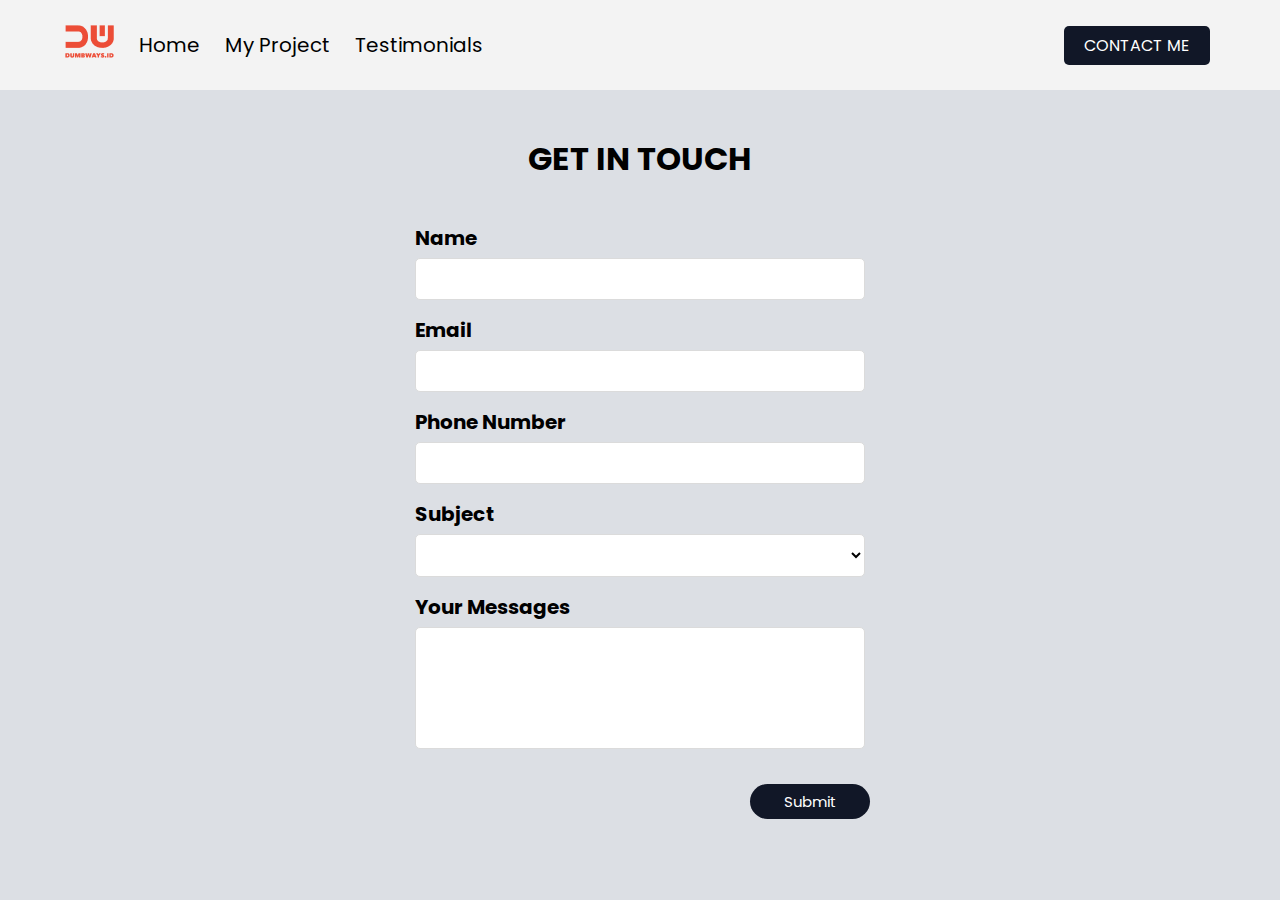
<file: contact.html>
<html>
  <head>
    <title>Contact Me</title>
    <meta name="viewport" content="width=device-width, initial-scale=1.0" />
      <link rel="stylesheet" href="css/style.css">
    <link rel="stylesheet" href="css/contact.css" />

    <link rel="icon" href="assets/img/logo.png" />
      <link
      rel="stylesheet"
      href="https://cdnjs.cloudflare.com/ajax/libs/font-awesome/6.4.0/css/all.min.css"
      integrity="sha512-iecdLmaskl7CVkqkXNQ/ZH/XLlvWZOJyj7Yy7tcenmpD1ypASozpmT/E0iPtmFIB46ZmdtAc9eNBvH0H/ZpiBw=="
      crossorigin="anonymous"
      referrerpolicy="no-referrer"
    />
  </head>
  <body>
    <nav>
      <div class="nav-left">
        <ul>
          <li><img src="assets/img/logo.png" alt="Dumbways_logo" /></li>
          <li class="item-collapse"><a href="index.html">Home</a></li>
          <li class="item-collapse"><a href="my-project.html">My Project</a></li>
           <li class="item-collapse">
            <a href="testimonials.html">Testimonials</a>
          </li>

        </ul>
      </div>
      <div class="nav-right item-collapse" style="text-transform: uppercase;">
        <a href="contact.html">Contact Me</a>
      </div>
       <div class="nav-right" id="barsmenu">
        <button
          style="background-color: transparent; border: none; cursor: pointer"
          onclick="openHamburger()"
        >
          <i class="fa-2x fa-solid fa-bars"></i>
        </button>
      </div>
    </nav>

      <div class="hamburger-nav-container" id="hamburger-nav-container">
      <a href="index.html">Home</a>
      <a href="my-project.html">My Project</a>
      <a href="testimonials.html">Testimonials</a>
      <div class="contact-nav">
        <a
          href="contact.html"
          class="contact-navbar-active"
          style="
            background-color: #111726;
            height: 10px;
            width: 100px;
            border-radius: 7px;
            text-align: center;
            margin: auto;
            color: white;
          "
          >Contact Me</a
        >
      </div>
    </div>

    <form>
      <div>
        <h1>GET IN TOUCH</h2>
      </div>

      <div>
        <label for="input-name">Name</label>
        <input id="input-name" height="100" type="text" required />
      </div>
      <div>
        <label for="input-email">Email</label>
        <input id="input-email" type="email" required />
      </div>
      <div>
        <label for="input-phone">Phone Number</label>
        <input id="input-phone" type="number" required />
      </div>
      <div>
        <label for="input-subject">Subject</label>
        <select id="input-subject">
          <option value="" hidden></option>
          <option>Frontend</option>
          <option>Backend</option>
          <option>Fullstack</option>
        </select>
      </div>
      <div>
        <label for="input-message">Your Messages</label>
        <textarea id="input-message" cols="10" rows="5"></textarea>
      </div>
      <div>
        <button type="button" onclick="submitData()">Submit</button>
      </div>
    </form>
    <script type="text/javascript" src="js/contact.js"></script>
    <script type="text/javascript" src="js/index.js"></script>
  </body>
</html>
</file>
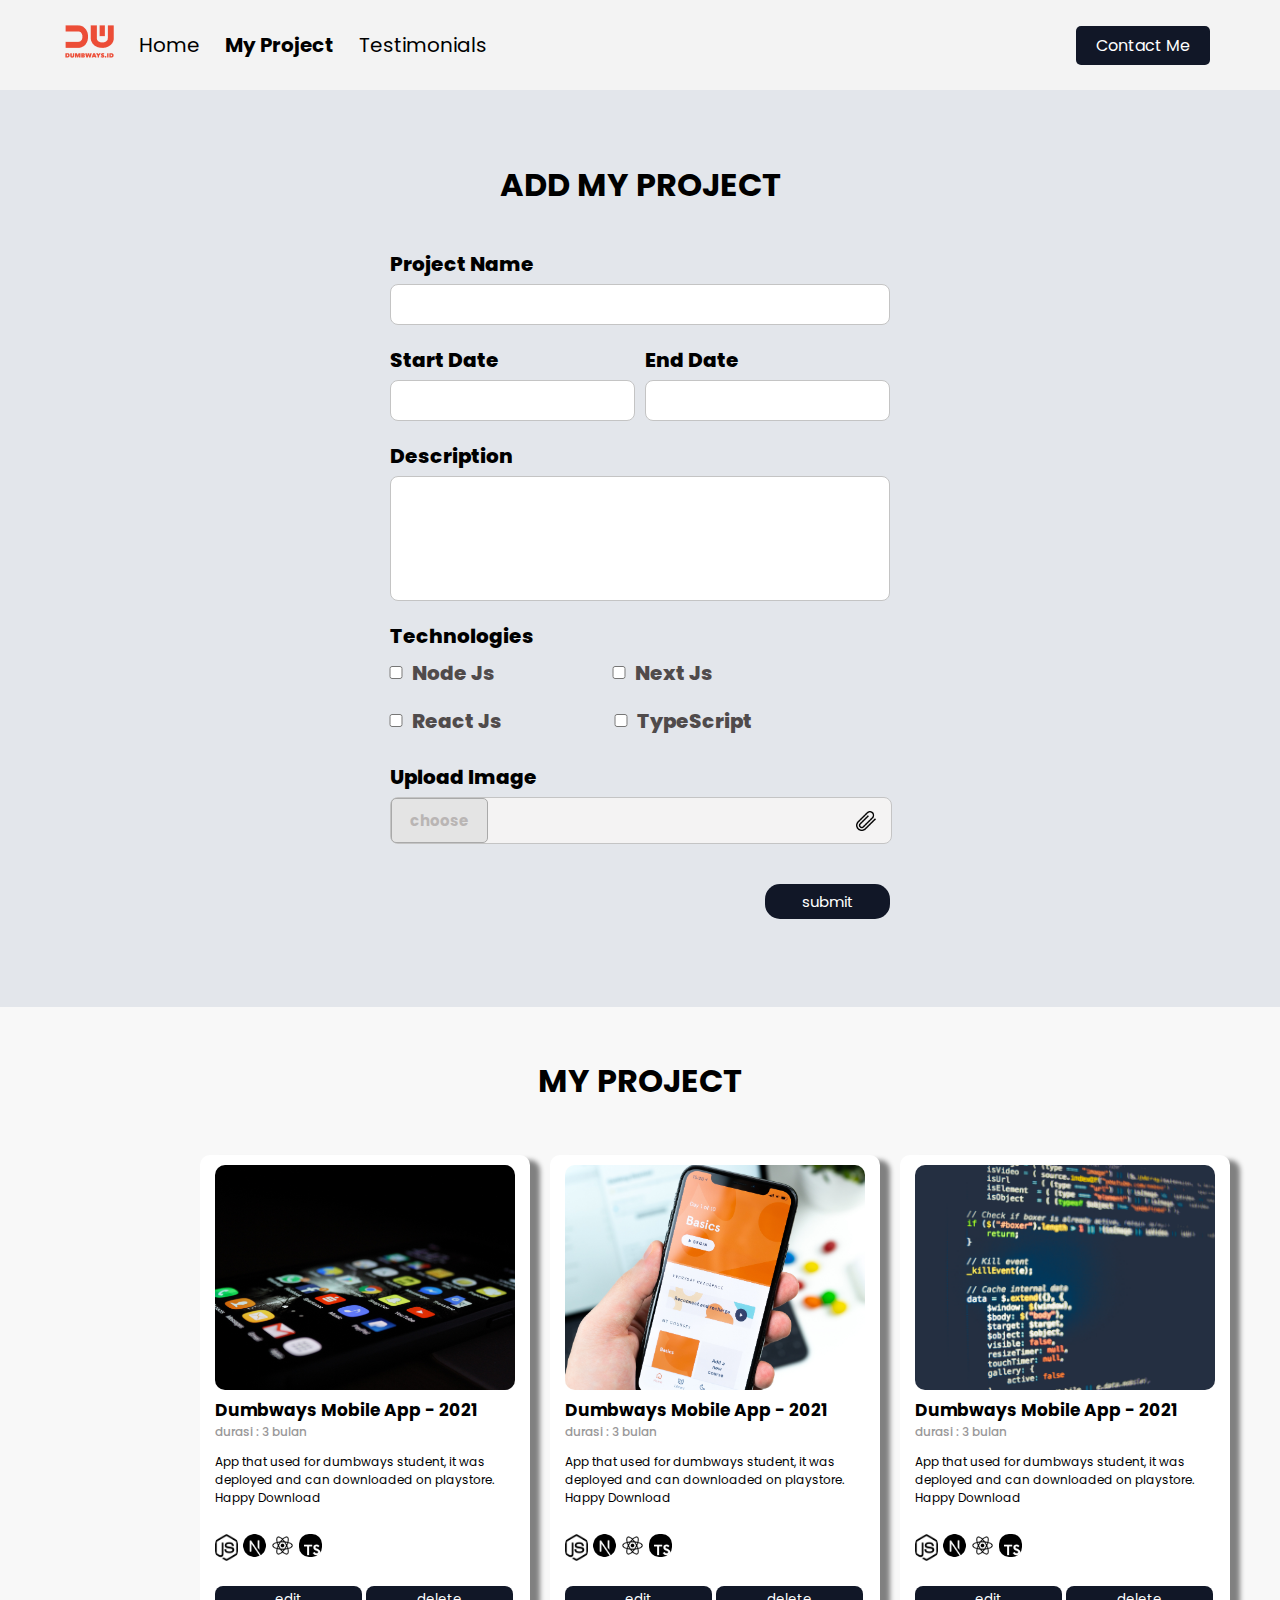
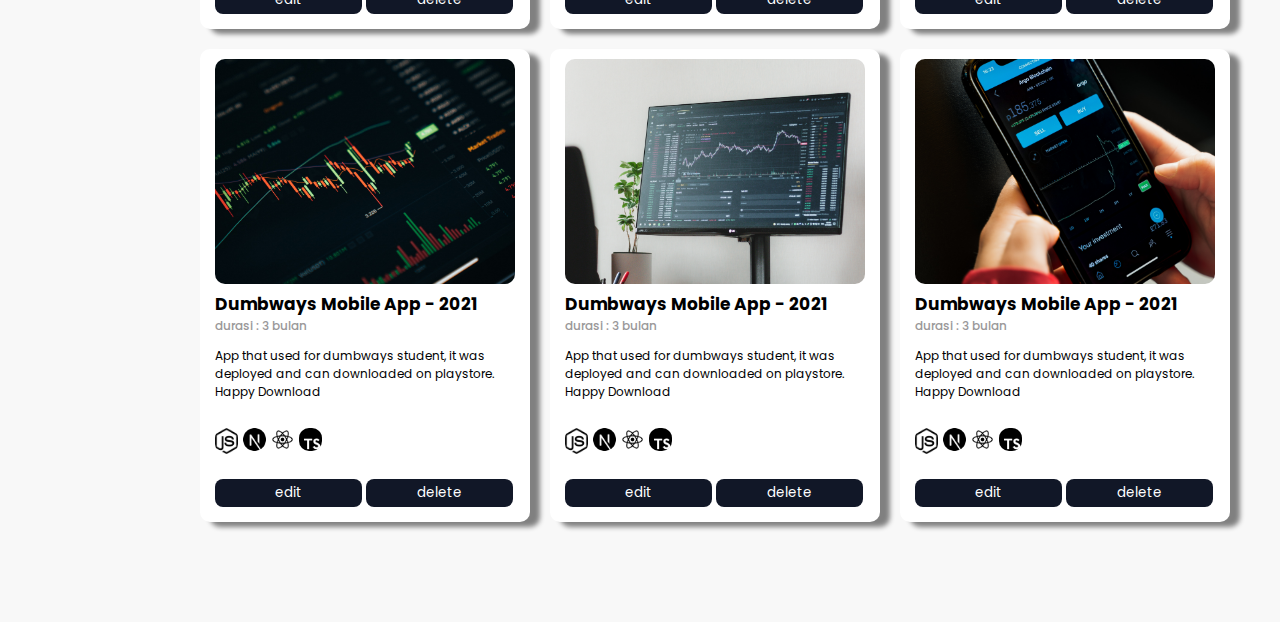
<file: my-project.html>
<html>
  <head>
    <title>My Project</title>
    <meta name="viewport" content="width=device-width, initial-scale=1.0" />
    <link rel="stylesheet" href="css/style.css" />
    <link rel="stylesheet" href="css/my-project.css" />
    <link
      rel="stylesheet"
      href="https://cdnjs.cloudflare.com/ajax/libs/font-awesome/6.4.0/css/all.min.css"
      integrity="sha512-iecdLmaskl7CVkqkXNQ/ZH/XLlvWZOJyj7Yy7tcenmpD1ypASozpmT/E0iPtmFIB46ZmdtAc9eNBvH0H/ZpiBw=="
      crossorigin="anonymous"
      referrerpolicy="no-referrer"
    />
    <link rel="icon" href="assets/img/logo.png" />
  </head>
  <body>
    <nav>
      <div class="nav-left">
        <ul>
          <li><img src="assets/img/logo.png" alt="Dumbways_logo" /></li>
          <li class="item-collapse"><a href="index.html">Home</a></li>
          <li class="item-collapse">
            <a class="active" href="my-project.html">My Project</a>
          </li>
          <li class="item-collapse">
            <a href="testimonials.html">Testimonials</a>
          </li>
        </ul>
      </div>
      <div class="nav-right item-collapse">
        <a href="contact.html">Contact Me</a>
      </div>
      <div class="nav-right" id="barsmenu">
        <button
          style="background-color: transparent; border: none; cursor: pointer"
          onclick="openHamburger()"
        >
          <i class="fa-2x fa-solid fa-bars"></i>
        </button>
      </div>
    </nav>

    <div class="hamburger-nav-container" id="hamburger-nav-container">
      <a href="index.html">Home</a>
      <a href="my-project.html" class="hamburger-active">My Project</a>
      <a href="testimonials.html">Testimonials</a>
      <div class="contact-nav">
        <a
          href="contact.html"
          class="contact-nav"
          style="
            background-color: #111726;
            height: 10px;
            width: 90px;
            border-radius: 7px;
            text-align: center;
            margin: auto;
          "
          >Contact Me</a
        >
      </div>
    </div>

    <div class="project">
      <div class="project-form">
        <div class="form-container">
          <form onsubmit="addProject(event)">
            <h1>ADD MY PROJECT</h1>
            <div class="container-project-name">
              <label for="input-project-name">Project Name</label>
              <input type="text" id="input-project-name" />
            </div>
            <div class="container-date">
              <div class="start-date">
                <label for="input-project-start-date">Start Date</label>
                <input
                  type="text"
                  id="input-project-start-date"
                  onfocus="(this.type='date')"
                />
              </div>
              <div class="end-date">
                <label for="input-project-end-date">End Date</label>
                <input
                  type="text"
                  id="input-project-end-date"
                  onfocus="(this.type='date')"
                />
              </div>
            </div>
            <div>
              <label for="input-project-description">Description</label>
              <textarea id="input-project-description"></textarea>
            </div>
            <div class="container-input-checkbox">
              <label>Technologies</label>
              <div class="input-checkbox">
                <div class="checkbox-a">
                  <div class="input-node">
                    <input type="checkbox" id="tech1" value="Node Js" />
                  </div>
                  <div>
                    <label for="tech1" id="label-tech-1">Node Js</label>
                  </div>
                  <div class="input-next">
                    <input type="checkbox" id="tech2" value="Next Js" />
                  </div>
                  <div>
                    <label for="tech2">Next Js</label>
                  </div>
                </div>
                <div class="checkbox-b">
                  <div class="input-react">
                    <input type="checkbox" id="tech3" value="React Js" />
                  </div>
                  <div>
                    <label for="tech3">React Js</label>
                  </div>
                  <div class="input-typescript">
                    <input
                      type="checkbox"
                      class="test"
                      id="tech4"
                      value="TypeScript"
                    />
                  </div>
                  <div>
                    <label for="tech4">TypeScript</label>
                  </div>
                </div>
              </div>
            </div>
            <div class="container-input-image">
              <label>Upload Image</label>
              <div class="input-project-image-group">
                <label for="input-project-image">
                  <p>choose</p>
                  <img
                    src="assets/img/attach-paperclip-symbol.png"
                    alt="file"
                  />
                </label>
                <input type="file" id="input-project-image" hidden />
              </div>
            </div>
            <div class="button-group">
              <button onclick="formWajibIsi()">submit</button>
            </div>
          </form>
        </div>
      </div>

      <div id="contents" class="project-list">
        <h1>MY PROJECT</h1>
        <div class="project-list-item">
          <main class="grid" id="gridd">
            <article>
              <img
                class="img-project"
                src="assets/img/mobile.jpg"
                alt="gmbr-hp"
              />
              <div class="content">
                <h5>
                  <a href="project-detail.html" target="_blank"
                    >Dumbways Mobile App - 2021</a
                  >
                </h5>
                <p class="detail-img">durasi : 3 bulan</p>
                <p class="caption">
                  App that used for dumbways student, it was deployed and can
                  downloaded on playstore. Happy Download
                </p>
                <div class="icon-linked-app">
                  <div class="nodejs">
                    <img
                      src="assets/img/Node JS.png"
                      alt="gambar-node"
                      class="gambar-node"
                    />
                  </div>
                  <div class="nextjs">
                    <img
                      src="assets/img/nextjs.png"
                      alt="gambar-next"
                      class="gambar-next"
                    />
                  </div>
                  <div class="reactjs">
                    <img
                      src="assets/img/reactjs.png"
                      alt="gambar-react"
                      class="gambar-react"
                    />
                  </div>
                  <div class="typescript">
                    <img
                      src="assets/img/ts.png"
                      alt="gambar-type"
                      class="gambar-type"
                    />
                  </div>
                </div>
                <div class="btn-group">
                  <button class="btn-edit">edit</button>
                  <button class="btn-delete">delete</button>
                </div>
              </div>
            </article>
            <article>
              <img
                class="img-project"
                src="assets/img/pict2.jpg"
                alt="gmbr-hp"
              />
              <div class="content">
                <h5>
                  <a href="project-detail.html" target="_blank"
                    >Dumbways Mobile App - 2021</a
                  >
                </h5>
                <p class="detail-img">durasi : 3 bulan</p>
                <p class="caption">
                  App that used for dumbways student, it was deployed and can
                  downloaded on playstore. Happy Download
                </p>
                <div class="icon-linked-app">
                  <div class="nodejs">
                    <img
                      src="assets/img/Node JS.png"
                      alt="gambar-node"
                      class="gambar-node"
                    />
                  </div>
                  <div class="nextjs">
                    <img
                      src="assets/img/nextjs.png"
                      alt="gambar-next"
                      class="gambar-next"
                    />
                  </div>
                  <div class="reactjs">
                    <img
                      src="assets/img/reactjs.png"
                      alt="gambar-react"
                      class="gambar-react"
                    />
                  </div>
                  <div class="typescript">
                    <img
                      src="assets/img/ts.png"
                      alt="gambar-type"
                      class="gambar-type"
                    />
                  </div>
                </div>
                <div class="btn-group">
                  <button class="btn-edit">edit</button>
                  <button class="btn-delete">delete</button>
                </div>
              </div>
            </article>
            <article>
              <img
                class="img-project"
                src="assets/img/code.jpg"
                alt="gmbr-hp"
              />
              <div class="content">
                <h5>
                  <a href="project-detail.html" target="_blank"
                    >Dumbways Mobile App - 2021</a
                  >
                </h5>
                <p class="detail-img">durasi : 3 bulan</p>
                <p class="caption">
                  App that used for dumbways student, it was deployed and can
                  downloaded on playstore. Happy Download
                </p>
                <div class="icon-linked-app">
                  <div class="nodejs">
                    <img
                      src="assets/img/Node JS.png"
                      alt="gambar-node"
                      class="gambar-node"
                    />
                  </div>
                  <div class="nextjs">
                    <img
                      src="assets/img/nextjs.png"
                      alt="gambar-next"
                      class="gambar-next"
                    />
                  </div>
                  <div class="reactjs">
                    <img
                      src="assets/img/reactjs.png"
                      alt="gambar-react"
                      class="gambar-react"
                    />
                  </div>
                  <div class="typescript">
                    <img
                      src="assets/img/ts.png"
                      alt="gambar-type"
                      class="gambar-type"
                    />
                  </div>
                </div>
                <div class="btn-group">
                  <button class="btn-edit">edit</button>
                  <button class="btn-delete">delete</button>
                </div>
              </div>
            </article>
            <article>
              <img class="img-project" src="assets/img/eth.jpg" alt="gmbr-hp" />
              <div class="content">
                <h5>
                  <a href="project-detail.html" target="_blank"
                    >Dumbways Mobile App - 2021</a
                  >
                </h5>
                <p class="detail-img">durasi : 3 bulan</p>
                <p class="caption">
                  App that used for dumbways student, it was deployed and can
                  downloaded on playstore. Happy Download
                </p>
                <div class="icon-linked-app">
                  <div class="nodejs">
                    <img
                      src="assets/img/Node JS.png"
                      alt="gambar-node"
                      class="gambar-node"
                    />
                  </div>
                  <div class="nextjs">
                    <img
                      src="assets/img/nextjs.png"
                      alt="gambar-next"
                      class="gambar-next"
                    />
                  </div>
                  <div class="reactjs">
                    <img
                      src="assets/img/reactjs.png"
                      alt="gambar-react"
                      class="gambar-react"
                    />
                  </div>
                  <div class="typescript">
                    <img
                      src="assets/img/ts.png"
                      alt="gambar-type"
                      class="gambar-type"
                    />
                  </div>
                </div>
              </div>
              <div class="btn-group">
                <button class="btn-edit">edit</button>
                <button class="btn-delete">delete</button>
              </div>
            </article>
            <article>
              <img
                class="img-project"
                src="assets/img/pict5.jpg"
                alt="gmbr-hp"
              />
              <div class="content">
                <h5>
                  <a href="project-detail.html" target="_blank"
                    >Dumbways Mobile App - 2021</a
                  >
                </h5>
                <p class="detail-img">durasi : 3 bulan</p>
                <p class="caption">
                  App that used for dumbways student, it was deployed and can
                  downloaded on playstore. Happy Download
                </p>
                <div class="icon-linked-app">
                  <div class="nodejs">
                    <img
                      src="assets/img/Node JS.png"
                      alt="gambar-node"
                      class="gambar-node"
                    />
                  </div>
                  <div class="nextjs">
                    <img
                      src="assets/img/nextjs.png"
                      alt="gambar-next"
                      class="gambar-next"
                    />
                  </div>
                  <div class="reactjs">
                    <img
                      src="assets/img/reactjs.png"
                      alt="gambar-react"
                      class="gambar-react"
                    />
                  </div>
                  <div class="typescript">
                    <img
                      src="assets/img/ts.png"
                      alt="gambar-type"
                      class="gambar-type"
                    />
                  </div>
                </div>
                <div class="btn-group">
                  <button class="btn-edit">edit</button>
                  <button class="btn-delete">delete</button>
                </div>
              </div>
            </article>
            <article>
              <img
                class="img-project"
                src="assets/img/pict6.jpg"
                alt="gmbr-hp"
              />
              <div class="content">
                <h5>
                  <a href="project-detail.html" target="_blank"
                    >Dumbways Mobile App - 2021</a
                  >
                </h5>
                <p class="detail-img">durasi : 3 bulan</p>
                <p class="caption">
                  App that used for dumbways student, it was deployed and can
                  downloaded on playstore. Happy Download
                </p>
                <div class="icon-linked-app">
                  <div class="nodejs">
                    <img
                      src="assets/img/Node JS.png"
                      alt="gambar-node"
                      class="gambar-node"
                    />
                  </div>
                  <div class="nextjs">
                    <img
                      src="assets/img/nextjs.png"
                      alt="gambar-next"
                      class="gambar-next"
                    />
                  </div>
                  <div class="reactjs">
                    <img
                      src="assets/img/reactjs.png"
                      alt="gambar-react"
                      class="gambar-react"
                    />
                  </div>
                  <div class="typescript">
                    <img
                      src="assets/img/ts.png"
                      alt="gambar-type"
                      class="gambar-type"
                    />
                  </div>
                </div>
                <div class="btn-group">
                  <button class="btn-edit">edit</button>
                  <button class="btn-delete">delete</button>
                </div>
              </div>
            </article>
          </main>
        </div>
      </div>
    </div>

    <script type="text/javascript" src="js/project.js"></script>
    <script type="text/javascript" src="js/index.js"></script>
  </body>
</html>
</file>
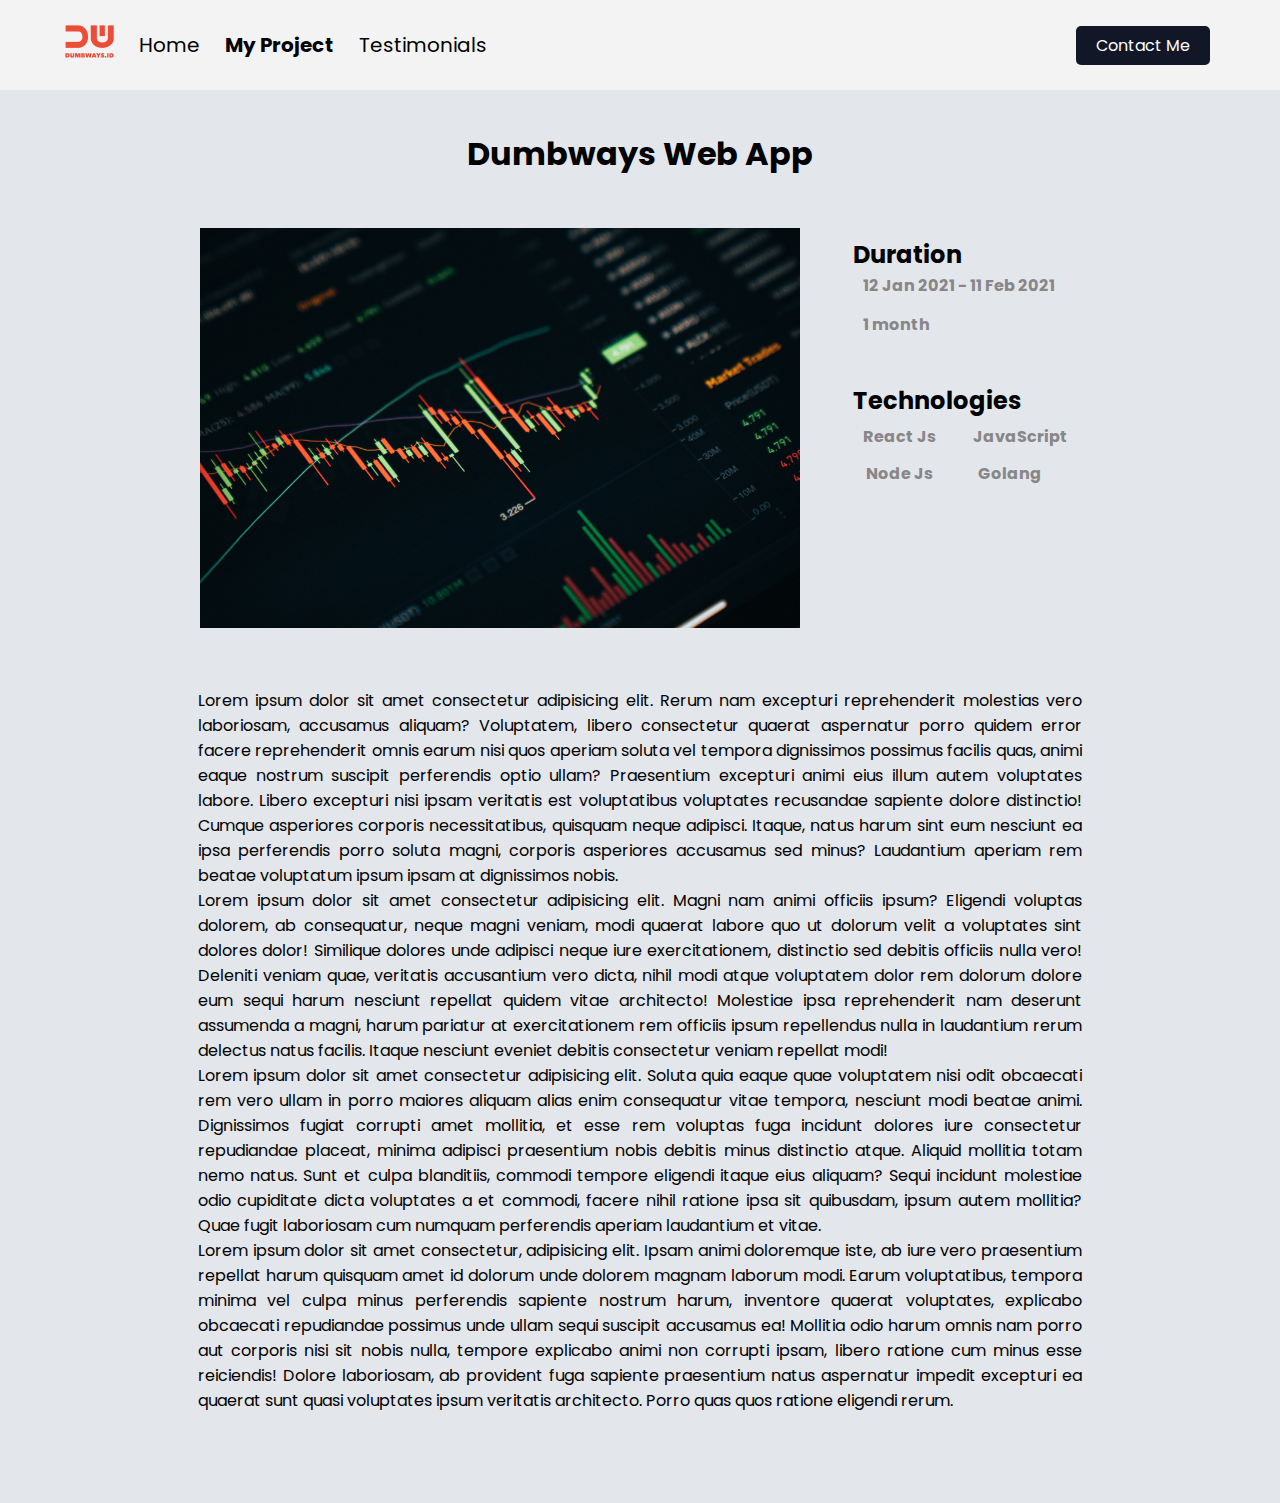
<file: project-detail.html>
<html>
  <head>
    <title>Project Detail</title>
    <meta name="viewport" content="width=device-width, initial-scale=1.0" />
    <link rel="stylesheet" href="css/my-project.css" />
    <link rel="stylesheet" href="css/style.css" />
    <link rel="stylesheet" href="css/project-detail.css" />
    <link
      rel="stylesheet"
      href="https://cdnjs.cloudflare.com/ajax/libs/font-awesome/6.4.0/css/all.min.css"
      integrity="sha512-iecdLmaskl7CVkqkXNQ/ZH/XLlvWZOJyj7Yy7tcenmpD1ypASozpmT/E0iPtmFIB46ZmdtAc9eNBvH0H/ZpiBw=="
      crossorigin="anonymous"
      referrerpolicy="no-referrer"
    />
    <link rel="icon" href="assets/img/logo.png" />
  </head>
  <body>
    <nav>
      <div class="nav-left">
        <ul>
          <li><img src="assets/img/logo.png" alt="Dumbways_logo" /></li>
          <li class="item-collapse"><a href="index.html">Home</a></li>
          <li class="item-collapse">
            <a class="active" href="my-project.html">My Project</a>
          </li>
          <li class="item-collapse">
            <a href="testimonials.html">Testimonials</a>
          </li>
        </ul>
      </div>
      <div class="nav-right item-collapse">
        <a href="contact.html">Contact Me</a>
      </div>
      <div class="nav-right" id="barsmenu">
        <button
          style="background-color: transparent; border: none; cursor: pointer"
          onclick="openHamburger()"
        >
          <i class="fa-2x fa-solid fa-bars"></i>
        </button>
      </div>
    </nav>

    <div class="hamburger-nav-container" id="hamburger-nav-container">
      <a href="index.html">Home</a>
      <a href="my-project.html" class="hamburger-active">My Project</a>
      <a href="testimonials.html">Testimonials</a>
      <div class="contact-nav">
        <a
          href="contact.html"
          class="contact-navbar-active"
          style="
            background-color: #111726;
            height: 10px;
            width: 100px;
            border-radius: 7px;
            text-align: center;
            margin: auto;
            color: white;
          "
          >Contact Me</a
        >
      </div>
    </div>

    <div class="project-detail">
      <div class="project-detail-container">
        <h1>Dumbways Web App</h1>
        <div class="detail-content">
          <div class="content-primary">
            <img src="assets/img/eth.jpg" alt="blog-detail" />
            <div class="sider">
              <table>
                <tr>
                  <th><h2>Duration</h2></th>
                </tr>
                <tr>
                  <td class="tanggal">
                    <i
                      class="fa-regular fa-calendar-days"
                      style="color: #000000"
                    ></i>
                    <div class="test1">12 Jan 2021 - 11 Feb 2021</div>
                  </td>
                </tr>
                <tr>
                  <td class="durasi">
                    <i class="fa-regular fa-clock" style="color: #000000"></i>
                    <div class="test2">1 month</div>
                  </td>
                </tr>
                <tr>
                  <th class="tech">
                    <h2>Technologies</h2>
                  </th>
                </tr>
                <tr class="baris1">
                  <td>
                    <i class="fa-brands fa-react" style="color: #000000"></i>
                    <div class="test3">React Js</div>
                  </td>
                  <td class="js">
                    <i
                      class="fa-brands fa-square-js"
                      style="color: #000000"
                    ></i>
                    <div class="test4">JavaScript</div>
                  </td>
                </tr>
                <tr class="baris2">
                  <td>
                    <i class="fa-brands fa-node-js" style="color: #000000"></i>
                    <div class="test5">Node Js</div>
                  </td>
                  <td class="go">
                    <i class="fa-brands fa-golang" style="color: #000000"></i>
                    <div class="test6">Golang</div>
                  </td>
                </tr>
              </table>
            </div>
          </div>
          <p>
            Lorem ipsum dolor sit amet consectetur adipisicing elit. Rerum nam
            excepturi reprehenderit molestias vero laboriosam, accusamus
            aliquam? Voluptatem, libero consectetur quaerat aspernatur porro
            quidem error facere reprehenderit omnis earum nisi quos aperiam
            soluta vel tempora dignissimos possimus facilis quas, animi eaque
            nostrum suscipit perferendis optio ullam? Praesentium excepturi
            animi eius illum autem voluptates labore. Libero excepturi nisi
            ipsam veritatis est voluptatibus voluptates recusandae sapiente
            dolore distinctio! Cumque asperiores corporis necessitatibus,
            quisquam neque adipisci. Itaque, natus harum sint eum nesciunt ea
            ipsa perferendis porro soluta magni, corporis asperiores accusamus
            sed minus? Laudantium aperiam rem beatae voluptatum ipsum ipsam at
            dignissimos nobis. <br />
            Lorem ipsum dolor sit amet consectetur adipisicing elit. Magni nam
            animi officiis ipsum? Eligendi voluptas dolorem, ab consequatur,
            neque magni veniam, modi quaerat labore quo ut dolorum velit a
            voluptates sint dolores dolor! Similique dolores unde adipisci neque
            iure exercitationem, distinctio sed debitis officiis nulla vero!
            Deleniti veniam quae, veritatis accusantium vero dicta, nihil modi
            atque voluptatem dolor rem dolorum dolore eum sequi harum nesciunt
            repellat quidem vitae architecto! Molestiae ipsa reprehenderit nam
            deserunt assumenda a magni, harum pariatur at exercitationem rem
            officiis ipsum repellendus nulla in laudantium rerum delectus natus
            facilis. Itaque nesciunt eveniet debitis consectetur veniam repellat
            modi! <br />
            Lorem ipsum dolor sit amet consectetur adipisicing elit. Soluta quia
            eaque quae voluptatem nisi odit obcaecati rem vero ullam in porro
            maiores aliquam alias enim consequatur vitae tempora, nesciunt modi
            beatae animi. Dignissimos fugiat corrupti amet mollitia, et esse rem
            voluptas fuga incidunt dolores iure consectetur repudiandae placeat,
            minima adipisci praesentium nobis debitis minus distinctio atque.
            Aliquid mollitia totam nemo natus. Sunt et culpa blanditiis, commodi
            tempore eligendi itaque eius aliquam? Sequi incidunt molestiae odio
            cupiditate dicta voluptates a et commodi, facere nihil ratione ipsa
            sit quibusdam, ipsum autem mollitia? Quae fugit laboriosam cum
            numquam perferendis aperiam laudantium et vitae. <br />
            Lorem ipsum dolor sit amet consectetur, adipisicing elit. Ipsam
            animi doloremque iste, ab iure vero praesentium repellat harum
            quisquam amet id dolorum unde dolorem magnam laborum modi. Earum
            voluptatibus, tempora minima vel culpa minus perferendis sapiente
            nostrum harum, inventore quaerat voluptates, explicabo obcaecati
            repudiandae possimus unde ullam sequi suscipit accusamus ea!
            Mollitia odio harum omnis nam porro aut corporis nisi sit nobis
            nulla, tempore explicabo animi non corrupti ipsam, libero ratione
            cum minus esse reiciendis! Dolore laboriosam, ab provident fuga
            sapiente praesentium natus aspernatur impedit excepturi ea quaerat
            sunt quasi voluptates ipsum veritatis architecto. Porro quas quos
            ratione eligendi rerum.
          </p>
        </div>
      </div>
    </div>
    <script type="text/javascript" src="js/index.js"></script>
  </body>
</html>
</file>
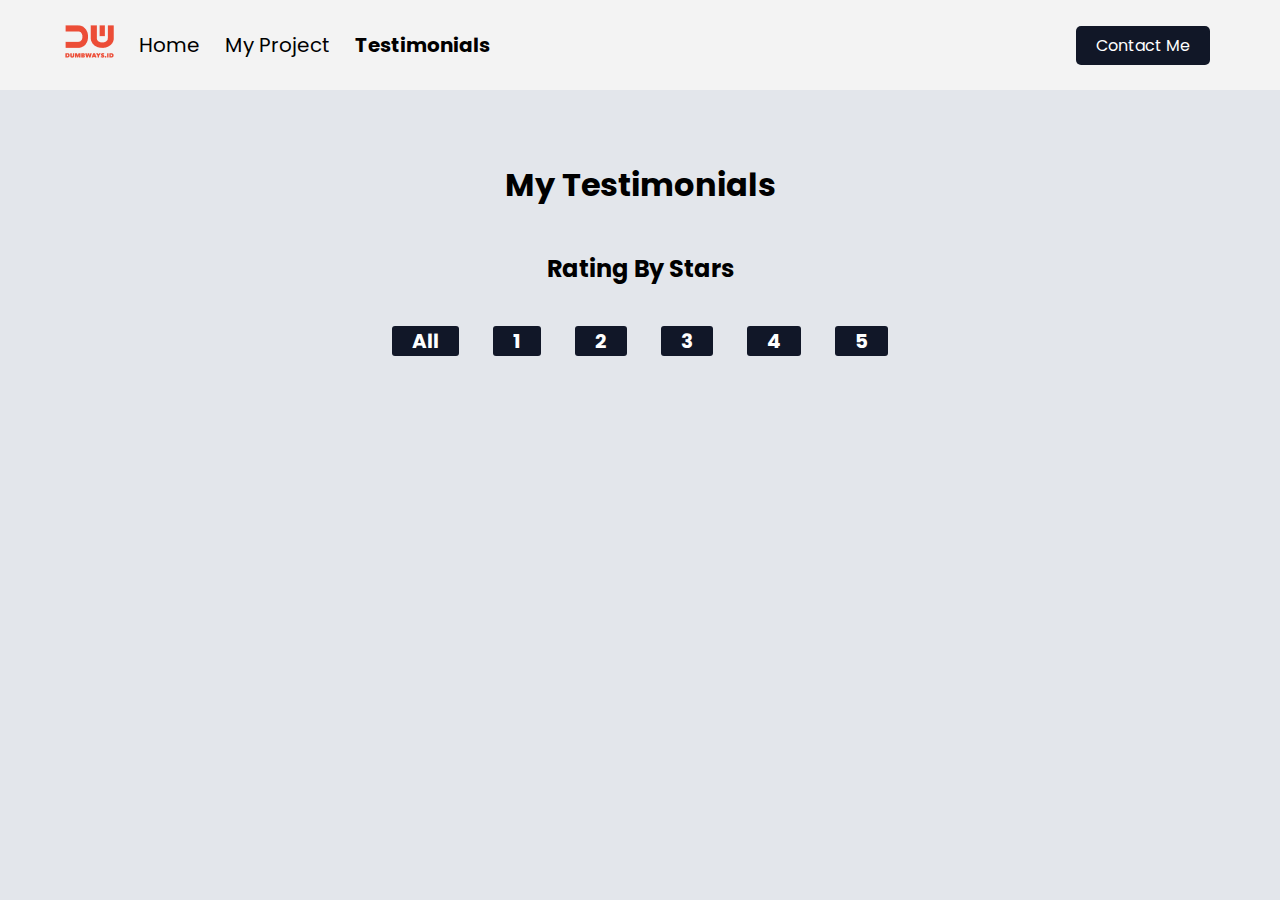
<file: testimonials.html>
<html>
  <head>
    <title>Testimonials</title>
    <meta name="viewport" content="width=device-width, initial-scale=1.0" />
    <link rel="stylesheet" href="css/style.css" />
    <link rel="stylesheet" href="css/testimonials.css" />
    <link
      rel="stylesheet"
      href="https://cdnjs.cloudflare.com/ajax/libs/font-awesome/6.4.0/css/all.min.css"
      integrity="sha512-iecdLmaskl7CVkqkXNQ/ZH/XLlvWZOJyj7Yy7tcenmpD1ypASozpmT/E0iPtmFIB46ZmdtAc9eNBvH0H/ZpiBw=="
      crossorigin="anonymous"
      referrerpolicy="no-referrer"
    />
    <link rel="icon" href="assets/img/logo.png" />
  </head>
  <body>
    <nav>
      <div class="nav-left">
        <ul>
          <li>
            <img src="assets/img/logo.png" alt="dumbways_logo" />
          </li>
          <li class="item-collapse">
            <a href="index.html">Home</a>
          </li>
          <li class="item-collapse">
            <a href="my-project.html">My Project</a>
          </li>
          <li class="item-collapse">
            <a class="active" href="testimonials.html">Testimonials</a>
          </li>
        </ul>
      </div>
      <div class="nav-right item-collapse">
        <a href="contact.html">Contact Me</a>
      </div>
      <div class="nav-right" id="barsmenu">
        <button
          style="background-color: transparent; border: none; cursor: pointer"
          onclick="openHamburger()"
        >
          <i class="fa-2x fa-solid fa-bars"></i>
        </button>
      </div>
    </nav>

    <div class="hamburger-nav-container" id="hamburger-nav-container">
      <a href="index.html">Home</a>
      <a href="my-project.html">My Project</a>
      <a href="testimonials.html" class="hamburger-active">Testimonials</a>
      <div class="contact-nav">
        <a
          href="contact.html"
          class="contact-nav"
          style="
            background-color: #111726;
            height: 10px;
            width: 90px;
            border-radius: 7px;
            text-align: center;
            margin: auto;
          "
          >Contact Me</a
        >
      </div>
    </div>

    <div class="container">
      <h1>My Testimonials</h1>
      <div class="container-rating">
        <h2>Rating By Stars</h2>
        <div class="rating">
          <button class="rating-btn" onclick="getAllTestimonials()">All</button>
          <button class="rating-btn" onclick="getFilteredTestimonials(1)">
            1 <i class="fa-solid fa-star"></i>
          </button>
          <button class="rating-btn" onclick="getFilteredTestimonials(2)">
            2 <i class="fa-solid fa-star"></i>
          </button>
          <button class="rating-btn" onclick="getFilteredTestimonials(3)">
            3 <i class="fa-solid fa-star"></i>
          </button>
          <button class="rating-btn" onclick="getFilteredTestimonials(4)">
            4 <i class="fa-solid fa-star"></i>
          </button>
          <button class="rating-btn" onclick="getFilteredTestimonials(5)">
            5 <i class="fa-solid fa-star"></i>
          </button>
        </div>
      </div>
      <section class="testimonials" id="testimonials">
        <!-- <div class="testimonial">
          <img
            src="assets/images/profile/profile.png"
            alt=""
            class="profile-testimonial"
          />
          <p class="quote">
            Lorem ipsum dolor sit amet, consectetur adipiscing elit. Nullam eget
            lectus eu libero venenatis gravida eget vel odio.
          </p>
          <p class="author">- Yehezkiel Reynaldi</p>
        </div>

        <div class="testimonial">
          <img
            src="assets/images/profile/profile.png"
            alt=""
            class="profile-testimonial"
          />
          <p class="quote">
            Lorem ipsum dolor sit amet, consectetur adipiscing elit. Nullam eget
            lectus eu libero venenatis gravida eget vel odio.
          </p>
          <p class="author">- Abel Dustin</p>
        </div>

        <div class="testimonial">
          <img
            src="assets/images/profile/profile.png"
            alt=""
            class="profile-testimonial"
          />
          <p class="quote">
            Lorem ipsum dolor sit amet, consectetur adipiscing elit. Nullam eget
            lectus eu libero venenatis gravida eget vel odio.
          </p>
          <p class="author">- Yehezkiel Reynaldi</p>
        </div> -->
      </section>
    </div>

    <script type="text/javascript" src="js/index.js"></script>
    <script type="text/javascript" src="js/ajax.js"></script>
  </body>
</html>
</file>
<file: css/style.css>
@import url('https://fonts.googleapis.com/css2?family=Poppins&display=swap');

* {
    text-decoration: none;
    font-family: 'Poppins', sans-serif;

}

body {
    margin: 0;
    padding: 0;
    background-color: #e3e6eb;;
}

nav {
    background-color: #f3f3f3;
    display: flex;
    align-items: center;
    /* Rata Atas bawah*/
    /* justify-content: center; Rata Kanan Kiri */
    height: 10vh;

}

nav ul {
    display: flex;
    list-style-type: none;
    align-items: center;
}

nav ul li {
    margin-right: 25px;
    font-size: 20px;
}

nav ul li a {
    color: black;
}

nav ul li .active {
    color: black;
    font-weight: bold;
}

/* nav ul li #active {
    color: aqua;
} */

.nav-left {
    /* Mengatur Lebarnya */
    flex: 50%;
    margin-left: 25px;
}

.nav-left a:hover {
    color: orangered;
}

.nav-right {
    flex: 50%;
    text-align: end;
    margin-right: 70px;
}

.nav-right a {
    background-color: #111727;
    padding: 8px 20px;
    color: white;
    border-radius: 5px;
}

.nav-right a:hover {
    background-color: orangered;
}

.container-card{
        width: 1300px;
        margin: 90px auto;
        padding: 0px;
        background-color: whitesmoke;
        border-radius: 5px;
        box-shadow: 0 0 15px #cecece;
        display: flex;
        justify-content: center;
        height: 80vh;
        align-items: center;
        margin-top: 80px;
}

section {
    display: flex;
    width: 80%;
}

.left {
    flex: 80%;
    font-size: 15px;
    margin-left : -90px;
    margin-top: 50px;
    margin-bottom : 0px
}

.left #judul {
    width: 90%;
    font-weight: bold;
    font-size: 30px;

}

.left #caption {
    width: 90%;
    text-align: justify;
}

.personal {
    display: flex;
    margin-top: 50px;
}

.button-contact {
    width: 115px;
    height: 35px;
    border-radius: 50px;
    background-color: #111727;
}

.button-contact a {
    text-decoration: none;
    color: white;
    text-align: center;
    display: flex;
    position: relative;
    left: 25px;
    top: 3px;
    font-size: 17px;
}

.button-contact:hover{
    background-color: orangered;
}

table .download-cv {
    text-decoration: none;
    color: #111727;
}

table .download-cv:hover {
    text-decoration: none;
    color: orangered;
}

.table-download{
    margin-top: 1px;
    margin-left: 20px;
}


table #icon-download {
    margin-top: -10px;
    margin-left: 7px;
    position: relative;
    top: 5px;
}

.social-media {
    display: flex;
    margin: 50px 0px 0px -20px;

}

.linkedin {
    font-size: 30px;
    width: 40px;
    height: 40px;
    text-align: center;
    margin-right: 20px;
    margin-left: 20px;
    text-decoration: none;
    border-radius: 100%;
    background-color: black;
    z-index: 1;
}

.linkedin:hover {
    box-shadow: 0 0 0 7px #0b65c3;
}

.instagram {
    font-size: 35px;
    width: 40px;
    height: 40px;
    text-align: center;
    margin-right: 20px;
    text-decoration: none;
    border-radius: 100%;
    background-color: #000000;
}

.instagram:hover {
    box-shadow: 0 0 0 7px #d03577;

/* #1872ea */
}

.facebook {
    font-size: 40px;
    width: 40px;
    height: 40px;
    text-align: center;
    margin-right: 20px;
    text-decoration: none;
    border-radius: 100%;
    background-color: #000000;
}

.facebook:hover {
    box-shadow: 0 0 0 7px #1872ea;
}

.twitter {
    font-size: 27px;
    width: 40px;
    height: 40px;
    text-align: center;
    margin-right: 20px;
    text-decoration: none;
    border-radius: 100%;
    background-color: #000000;
}

.twitter:hover {
    box-shadow: 0 0 0 7px #1c96e9;
}



.right {
        flex: 20%;
        font-size: 15px;
        margin-right: -90px;
        margin-top: 0px;
        margin-bottom: 0px;
}

.card-saya {
        width: 400px;
        border-radius: 10px;
        box-shadow: 0 0 15px #cecece;
}

.foto-saya {
        width: 100%;
        border-radius: 5px;
        height: 450px
}

#barsmenu {
    display: none;
}

.hamburger-nav-container {
    font-size: 15px;
    list-style-type: none;
    display: none;
}

.hamburger-nav-container a {
    color: black;
    text-decoration: none;
    background-color: #d3d3d3;
    display: flex;
    align-items: center;
    justify-content: center;
    padding: 10px;
}

.hamburger-nav-container .contact-nav {
    color: white;
    text-decoration: none;
    background-color: #d3d3d3;
    display: flex;
    align-items: center;
    justify-content: center;
    padding: 10px;
}

.hamburger-nav-container .hamburger-active {

    font-weight: bold;



}

@media only screen and (max-width: 900px) {

    .container-card {
        width: 90%;
        height: auto;
    }

    section {
        flex-direction: column;
        align-items: center;
        margin-top: -35px;
    }

        .left {
            flex-direction: column;
            align-items: center;

            margin: 40px 0px 10px 0px;
            flex: 100%;

        }



        .left #caption {
            font-size: 13px;
            width: 100%;
        }

    .right {
    flex: 100%;
    font-size: 15px;
    margin-right: 0px;
    margin-left: 0px;
    margin-top: 40px;
    margin-bottom: 20px
}

.card-saya {
    width: 225px;
    border-radius: 10px;
    box-shadow: 0 0 15px #cecece;

}

.foto-saya {
    width: 100%;
    border-radius: 5px;
    height: 280px
}

.card-saya h3 {
    font-size: 15px;
}

.card-saya p {
    font-size: 13px;
}

.hamburger-nav-container a:hover {
    background-color: orangered !important;
    color: white;
}

.hamburger-nav-container .contact-navbar:hover {
    background-color: orangered!important;
}

#barsmenu i:hover{
    color: orangered;
}

}

@media only screen and (max-width: 550px) {

    section .left h1 {
            font-size: 21px !important;
        }

    .personal .button-contact {
        width: 90px;
        height: 30px;
    }

        .personal .button-contact a {
        line-height: 25px;
        left:  17px;
        font-size: 15px;
        }

    .table-download {
        margin-left: 10px;
        font-size: 15px;
    }

    .social-media {
        margin-left: 20px;
    }

    .linkedin, .instagram, .facebook, .twitter {
            font-size: 25px;
            width: 30px;
            height: 30px;
            margin-right: 20px;
    }

    .social-media .fa-linkedin-in, .fa-instagram, .fa-twitter {
        top: 15px!important;
    }

    .social-media .fa-facebook-f {
        top: 20px!important;
    }

    .item-collapse {
        display: none;
    }

    #barsmenu {
        display: block;
    }
}
</file>
<file: css/contact.css>
@import url('https://fonts.googleapis.com/css2?family=Poppins&display=swap');

* {
    text-decoration: none;
    font-family: 'Poppins', sans-serif;;
}

body {
    margin: 0;
    padding: 0;
    background-color: #dcdfe4;
}


form {

    width: 450px;
    margin: 50px auto;
    padding: 10px;
}

form div h1 {
    margin-top: -30px;
    margin-bottom: 40px;
    text-align: center;
}

form div{
    margin-top: 15px;
}

label {
    font-weight: bold;
    font-size: 20px;
}

input, select, textarea{
background-color:  white;
width: 100%;
padding: 10px;
margin-top: 5px;
border-radius: 5px;
border: 1px solid #dbdbdb;
resize: none;
}

#input-subject {

    cursor: pointer;
}

form button {
    background-color: #111727;
    color: white;
    padding: 6px 25px;
    border: none;
    border-radius: 50px;
    margin-top: 20px;
    margin-left: 335px;
    font-size: 15px;
    cursor: pointer;
    width: 120px;
}

form button:hover{
    background-color: orangered;
}

@media only screen and (max-width: 900px) {}

@media only screen and (max-width: 550px) {
    form {
        width: 80%;
    }

    form button {
        margin-left: 170px;
    }

    .contact-nav .contact-navbar-active{
        text-transform: uppercase;
    }
}
</file>
<file: css/my-project.css>
body {
    background: #f8f8f8;
}

.project {
background: #e3e6eb;
}

.project-form {
    padding: 50px 0;
    display: flex;
    justify-content: center;
}

.project-form .form-container {
    width: 500px;
}

.project-form .form-container h1 {
    text-align: center;
    margin-bottom: 40px;
}

.project-form form label {
    font-size: 20px;
    font-weight: 100;
}

.container-date {
    display: flex;


}

.start-date {
flex: 1;


}

.end-date  {
flex: 1;
margin-left: 10px;

}

.input-checkbox {
    color: #504b4b
}

.checkbox-a {
    display: flex;
    margin-top: 10px;
    margin-left: -8px;
}

.checkbox-a label {
    padding: 10px;
    /* position: relative;
    top: -5px; */
    line-height: 25px;
}

.checkbox-b {
    display: flex;
    margin-top: 10px;
    margin-left: -8px;
}

.checkbox-b label {
    padding: 10px;
    line-height: 25px;
}

.checkbox-b .input-typescript {
margin-left: -5px;
margin-left: 95px;
}

.input-next {
    margin-left: 100px;
}

.project .project-form .form-container form label {
    font-weight: 800;
}

.project-form form input,
textarea {
    width: 100%;
    font-size: 15px;
    font-weight: 600;
    padding: 8px;
    margin-top: 5px;
    margin-bottom: 20px;
    background: white;
    border: 1px solid #c4c4c4;
    border-radius: 8px;
    resize: none;
}

.project-form form textarea {
    height: 125px;
}

.container-input-image {
    margin-top: 15px;
}

.project-form form .input-project-image-group {
    width: 100%;
    font-size: 20px;
    font-weight: 400;
    padding: 0px;
    margin-top: 5px;
    margin-bottom: 20px;
    background: #f4f3f3;
    border: 1px solid #c4c4c4;
    border-radius: 8px;
    cursor: pointer;
}

.project-form form .input-project-image-group label p {
    font-size: 15px;
}

.project-form form .input-project-image-group label {
    cursor: pointer;
    display: flex;
    align-items: center;
    justify-content: space-between;
}

.project-form form .input-project-image-group p {
    width: 75px;
    text-align: center;
    border: 1px solid darkgrey;
    background-color: #e4e4e4;
    color: #b9b5b4;
    font-weight: bold;
    border-radius: 5px;
    margin: 0;
    padding: 10px;
}

.project-form form .input-project-image-group p:hover{
    background-color: #111727;
    color: white;
}

.project-form form .input-project-image-group img {
    width: 20px;
    padding-right: 15px;
}

.project-form form .button-group {
    text-align: right;
}

.project-form form button {
    width: 125px;
    height: 35px;
    margin-top: 20px;
    padding: 5px 20px;
    font-size: 15px;
    background-color: #111727;
    border-radius: 15px;
    border: none;
    color: #fff;
    cursor: pointer;
}

.project-form form button:hover {
    background-color: orangered;
}

/* Project List */
.project .project-list {
    background-color: #f8f8f8;
    margin-bottom: 100px;
}

.project .project-list h1 {
    padding-top: 50px;
    text-align: center;
}

.project .project-list .project-list-item .grid article .img-project {
    width: 100%;
    height: 225px;
    object-fit: cover;
    margin-top: -5px;
}

.grid {
    display: grid;
    grid-template-columns: repeat(3,0fr);
    margin: 50px 0px 20px 200px;
    align-items: center;
    grid-gap: 20px;
}

.grid article {
    box-shadow: 10px 5px 5px 0px grey;
    border-radius: 10px;
    text-align: left;
    background-color: white;
    width: 300px;
    transition: transform;
    transition: ease-in-out 0.555s;
    transition-delay: 0.01s;
    padding: 15px;
}

.grid article .content {
    margin-top: -15px;
}

.grid article .content h5 a {
        text-decoration: none;
        color: black;
        font-size: 17px;
}

.grid article .content h5 a:hover{
    color: orangered;
}

.grid article .content .detail-img {
    font-size: 12px;
    margin-top: -22px;
    color: #9a9899;
    font-weight: 500;
}

.grid article .content .caption {
    font-size: 12px;
    width: 300px;
}


.grid article img {
    border-top-left-radius: 10px;
    border-top-right-radius: 10px;
    border-bottom-left-radius: 10px;
    border-bottom-right-radius: 10px;
    width: 100%;
    margin-top: 15px;
}

.grid article .icon-linked-app {
    display: flex;
    /* width: 100px; */
    object-fit: cover;
    cursor: pointer;
}

.grid article .icon-linked-app img:hover{
    rotate: 360deg;
    transition: ease-in-out 0.555s;
    transition-delay: 0.1s;

}

.grid article .icon-linked-app .nodejs .gambar-node {
    width: 23px;
    margin-right: 5px;
}

.grid article .icon-linked-app .nextjs .gambar-next {
    /* position: relative;
    left: 20px; */
    width: 23px;
    margin-right: 5px;
}

.grid article .icon-linked-app .reactjs .gambar-react {
    /* position: relative;
    left: 40px; */
    width: 23px;
    margin-right: 5px;
}

.grid article .icon-linked-app .typescript .gambar-type {
    /* position: relative;
    left: 60px; */
    width: 23px;
    margin-right: 5px;
}


.grid article:hover{
    transform: scale(1.2);
    /* transform: scale(0.5); zoom out */
}

/* @media (max-width:1000px){
    .grid{
        grid-template-columns: repeat(2,1fr);
    }
}

@media (max-width:800px) {
    .grid {
        grid-template-columns: repeat(1,1fr);
    }
} */

.grid article .btn-group button {
    margin-top: 25px;
    width: 147px;
    border-radius: 8px;
    border: 0px;
    background-color: #111727;
    color: white;
    height: 28px;
    cursor: pointer;
}

.grid article .btn-group button:hover{
    background-color: orangered;
}


/* Project Detail */

.project-detail .project-detail-container h1 {
    text-align: center;
    margin-bottom: 50px;
    font-weight: bold;
}

.project-detail .project-detail-container .detail-content .content-primary {
    display: grid;
        grid-template-columns: repeat(2,1fr);
    justify-content: center;
    align-items: center;
    margin: 50px 0px 20px 200px;
    grid-gap: 50px;
}

.project-detail .project-detail-container .detail-content .content-primary .sider table {
  margin-top: -130px;

}

table .test1, .test2, .test3, .test4, .test6 {
    display: inline-block;
    position: relative;
    top: -3px;
    margin-left: 10px;
}

table .test5 {
    display: inline-block;
    position: relative;
    top: -3px;
    left: 3px;
    margin-left: 10px;
}

table i {
    font-size: 28px;
    font-weight: bold;
}

table th {
    text-align: left;
}

table td {
    color: #888688;
    font-weight: bold;
}

table .tech {
    display: flex;
    margin-top: 10px;
}

table .tanggal {
    position: relative;
    top: -20px;
}

table .durasi {
    position: relative;
    top: -10px;
}

table .baris1 {
    display: flex;
    margin-top: -15px;
    align-items: center;
    justify-content: space-between;
}

table .js {
    margin-left: 25px;
}

table .baris2 {
    display: flex;
    align-items: center;
    justify-content: space-between;
    margin-top: 10px;
}

table .go {
    position: relative;
    left: -26px;
}


.project-detail .project-detail-container .detail-content .content-primary img {
    width: 600px;
    height: 400px;
    object-fit: cover;

}

.project-detail .project-detail-container .detail-content p {
    margin: 60px 198px 90px 198px;
    text-align: justify;

}

.project-detail-container {
    width: 100%;
    margin: 40px 0;
}

.project-detail-container img {
    width: 100%;
}



/* .project-detail-container p {
    margin-top: 40px;
    font-style: normal;
    font-weight: normal;
    font-size: 20px;

    text-align: justify;
} */

@media only screen and (max-width: 900px) {

.form-container form {
    width: 80%;
    margin: 0 auto;
}

form h1 {
    margin-top: -10px;
    font-size: 25px;
}

.project-form form label {
    font-size: 15px;
    font-weight: 100;
}

.project-form form input,
textarea {
    font-size: 13px;
    font-weight: 600;
}

.input-checkbox label {
    font-size: 10px!important;
}

.project .project-list {
    margin-bottom: 50px;
}

.project .project-list h1 {
    padding-top: 50px;
    text-align: center;
    font-size: 25px;
}

.project .project-list .project-list-item .grid article .img-project {
    width: 100%;
    height: 100px;
    object-fit: cover;
    margin-top: 0px;
}

.grid {
    display: grid;
    grid-template-columns: repeat(2,0fr);
    margin: 20px auto 20px 10px;
    align-items: center;
    justify-content: auto;
    grid-gap: 20px;
}

.grid article {
        box-shadow:  1px 1px 5px 0px grey, -1px -1px 5px 0px grey;
        border-radius: 10px;
        text-align: left;
        background-color: white;
        width: 140px;
        transition: transform;
        transition: ease-in-out 0.4s;
        transition-delay: 0.1s;
        padding: 10px;
    }

        .grid article .content {
            margin-top: -15px;
        }

        .grid article .content h5 a {
            text-decoration: none;
            color: black;
            font-size: 9.5px;
            font-weight: 900!important;
        }

        .grid article .content .detail-img {
            font-size: 9px;
            margin-top: -22px;
            color: #9a9899;
            font-weight: 500;
        }

        .grid article .content .caption {
            font-size: 9px;
            width: 140px;
            text-align: justify;
        }


        .grid article img {
            border-top-left-radius: 10px;
            border-top-right-radius: 10px;
            border-bottom-left-radius: 10px;
            border-bottom-right-radius: 10px;
            width: 100%;
            margin-top: 0px;
        }

        .grid article .icon-linked-app {
            display: flex;
            object-fit: cover;
            cursor: pointer;
        }



        .grid article .icon-linked-app img:hover {
            rotate: 360deg;
            transition: ease-in-out 0.555s;
            transition-delay: 0.1s;
        }

.grid article .btn-group button {
    margin-top: 20px;
    margin-bottom: 10px;
    width: 52px;
    height: 20px;
    font-size: 9px;
    border-radius: 8px;
    border: 0px;
    background-color: #111727;
    color: white;
    cursor: pointer;
}

.grid article .btn-group .btn-edit {
    margin-left: 7px;
}

.grid article .btn-group .btn-delete{
    margin-left: 20px;
}

.grid article:hover {
    transform: scale(1.1);
}

.checkbox-b .input-typescript {
    margin-left: 97.5px;
}

.checkbox-b .input-react {
    margin-left: 1px;
}

}

@media only screen and (max-width: 550px) {
.grid article .icon-linked-app .nodejs .gambar-node {
        width: 15px;
        margin-right: 5px;
        margin-top: 15px;
        margin-bottom: 5px;
    }

    .grid article .icon-linked-app .nextjs .gambar-next {
        /* position: relative;
    left: 20px; */
        width: 15px;
        margin-right: 5px;
        margin-top: 15px;
        margin-bottom: 5px;
    }

    .grid article .icon-linked-app .reactjs .gambar-react {
        /* position: relative;
    left: 40px; */
        width: 15px;
        margin-right: 5px;
        margin-top: 15px;
        margin-bottom: 5px;
    }

    .grid article .icon-linked-app .typescript .gambar-type {
        /* position: relative;
    left: 60px; */
        width: 15px;
        margin-right: 5px;
        margin-top: 15px;
        margin-bottom: 5px;
    }
}
</file>
<file: css/project-detail.css>
.hamburger-nav-container .hamburger-active {

    font-weight: bold;



}

@media only screen and (max-width: 900px) {

    .project-detail .project-detail-container h1 {
        text-align: center;
        font-size: 20px;
        margin-left: 45px;
        margin-right: 0px;
        margin-bottom: 50px;
        font-weight: bold;
    }

    .project-detail .project-detail-container .detail-content .content-primary {
        grid-template-columns: repeat(1, 1fr);
        margin: 50px 0px 20px 40px;
        grid-gap: 170px;
    }

    .project-detail .project-detail-container .detail-content .content-primary img {
        width: 345px;
        height: 200px;
        object-fit: cover;

    }

    .project-detail .project-detail-container .detail-content p {
        margin: 60px 10px 90px 12px;
        width: 340px;
        text-align: justify;

    }

    .project-detail-container {
        width: 90%;
        margin: 40px 0;
    }

    .project-detail-container img {
        width: 80%;
    }
}
</file>
<file: css/testimonials.css>
.container {
    padding: 50px 0;
    display: flex;
    flex-direction: column;
    align-items: center;
}

.testimonials {
    display: flex;
    flex-wrap: wrap;
    justify-content: center;
    margin-top: 30px;
    width: 100%;
}

.testimonial {
    width: 25%;
    margin: 0 15px 30px 15px;
    padding: 20px;
    background-color: #fff;
    box-shadow: 0 0 10px rgba(0, 0, 0, 0.2);
}

.testimonial .profile-testimonial {
    height: 200px;
    width: 100%;
    object-fit: cover;
}

.quote {
    font-size: 16px;
    font-style: italic;
    line-height: 1.5;
    margin-bottom: 20px;
}

.author {
    font-weight: bold;
    text-align: right;
}

.container-rating {
    display: flex;
    flex-direction: column;
    align-items: center;
}

.rating-btn {
    margin: 20px 15px;
    padding: 0 20px;
    font-size: 20px;
    font-weight: bold;
    background-color: #111728;
    color: white;
    cursor: pointer;
    border: none;
    border-radius: 3px;
}

@media only screen and (max-width: 900px) {
    .testimonial {
        width: 40%;
    }
}

@media only screen and (max-width: 700px) {
    .testimonial {
        width: 80%;
    }

        .rating-btn {
            margin: 20px 3px;
            padding: 10px 14px;
            font-size: 10px;
        }
}
</file>
